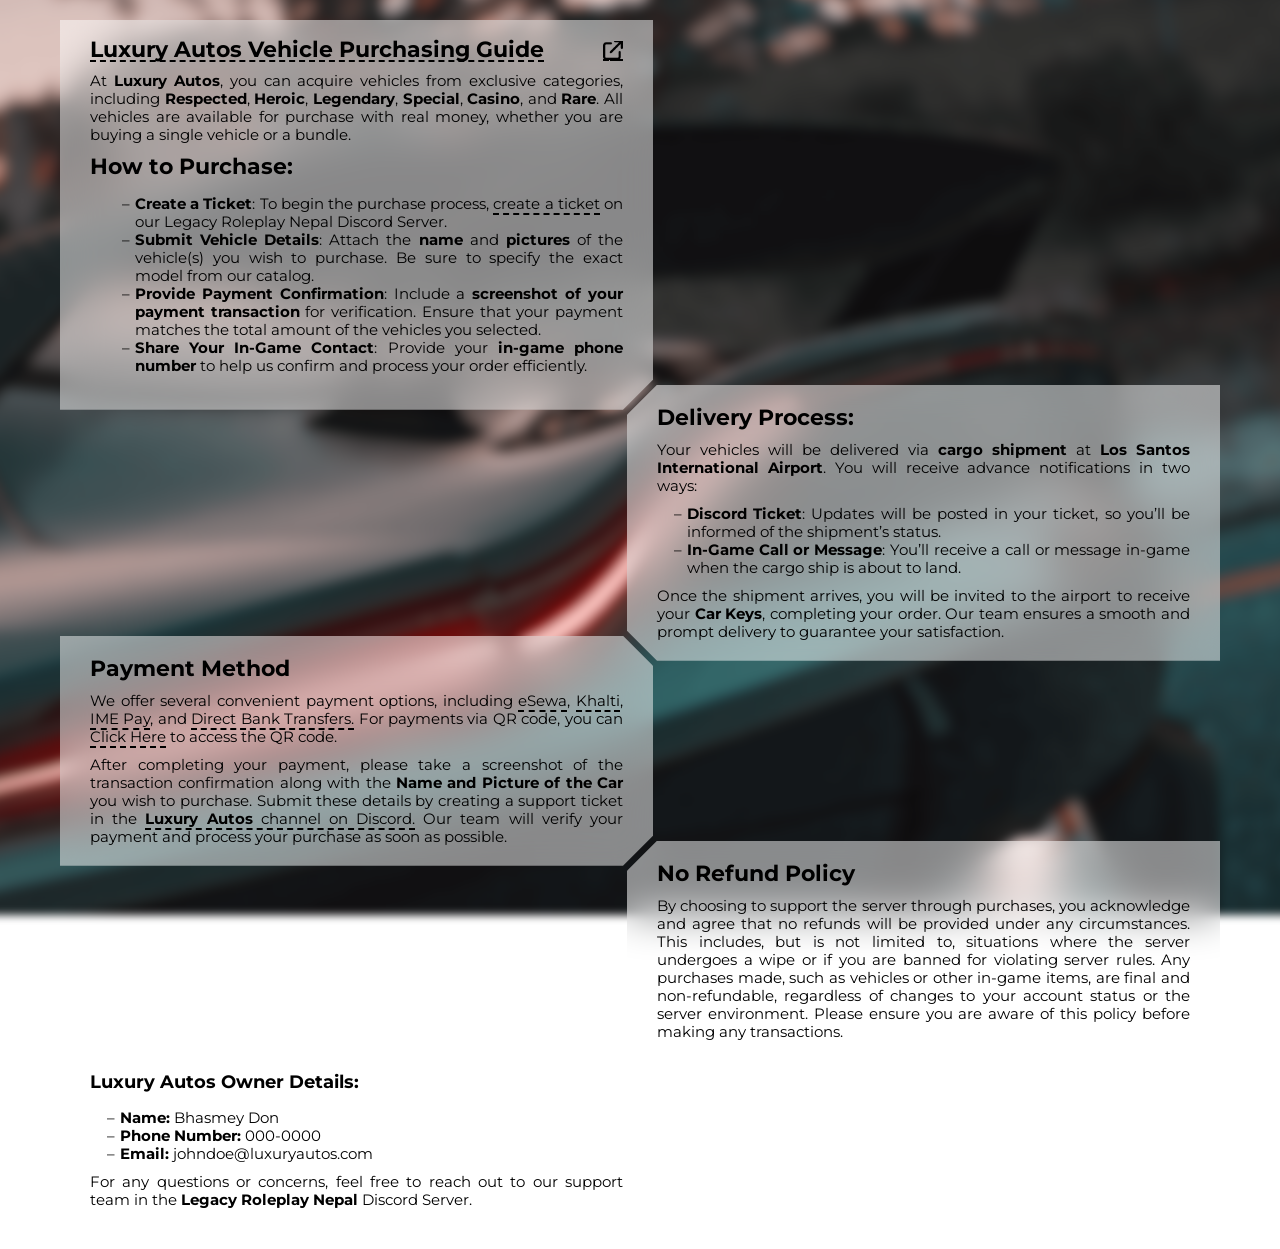
<file: about.html>
<!DOCTYPE html>
<html lang="en">

<head>
    <meta charset="UTF-8">
    <meta name="viewport" content="width=device-width, initial-scale=1">

    <title>About - Luxury Autos</title>
    <meta name="title" content="About EDM - Luxury Autos">
    <meta name="description" content="A Catalog for the Luxury Autos to help you find your import dream car easily.">
    <meta property="twitter:image" content="https://i.postimg.cc/vZWjpPw9/banner-min.png">
    <link rel="icon" href="https://i.postimg.cc/T25wYrTT/legacyrpnepal.png"/>
    <link rel="preconnect" href="https://fonts.googleapis.com" />
    <link rel="preconnect" href="https://fonts.gstatic.com" crossorigin />
    <link href="https://fonts.googleapis.com/css2?family=Montserrat:ital,wght@0,400;0,500;0,600;1,500&display=swap" rel="stylesheet" />
    <link rel="stylesheet" href="view.css" />
    <link rel="stylesheet" href="about.css" />
</head>

<body>
    <div id="page">
        <div class="section right">
            <h2>
                <a href="/?expires=&s=">Luxury Autos Vehicle Purchasing Guide</a>
                <a href="https://discord.gg/vv77atAFCt" target="_blank" title="Legacy Roleplay Nepal Store" class="external"></a>
            </h2>
    <p>
      At <strong>Luxury Autos</strong>, you can acquire vehicles from exclusive categories, including 
      <strong>Respected</strong>, <strong>Heroic</strong>, <strong>Legendary</strong>, <strong>Special</strong>, 
      <strong>Casino</strong>, and <strong>Rare</strong>. All vehicles are available for purchase with real money, 
      whether you are buying a single vehicle or a bundle.
    </p>
  
    <h2>How to Purchase:</h2>
    <ol>
      <li>
        <strong>Create a Ticket</strong>: 
        To begin the purchase process, 
        <a href="https://discord.com/channels/728249513218932736/1258548282146164807/1262074902320648233" target="_blank">create a ticket</a> 
        on our Legacy Roleplay Nepal Discord Server.
      </li>
      <li>
        <strong>Submit Vehicle Details</strong>: 
        Attach the <strong>name</strong> and <strong>pictures</strong> of the vehicle(s) you wish to purchase. Be sure to specify 
        the exact model from our catalog.
      </li>
      <li>
        <strong>Provide Payment Confirmation</strong>: 
        Include a <strong>screenshot of your payment transaction</strong> for verification. Ensure that your payment matches 
        the total amount of the vehicles you selected.
      </li>
      <li>
        <strong>Share Your In-Game Contact</strong>: 
        Provide your <strong>in-game phone number</strong> to help us confirm and process your order efficiently.
      </li>
    </ol>
    </div>
        
        <div class="section">
            <h2>Delivery Process:</h2>
    <p>
      Your vehicles will be delivered via <strong>cargo shipment</strong> at 
      <strong>Los Santos International Airport</strong>. You will receive advance notifications in two ways:
    </p>
    <ul>
      <li>
        <strong>Discord Ticket</strong>: Updates will be posted in your ticket, so you’ll be informed of the shipment’s status.
      </li>
      <li>
        <strong>In-Game Call or Message</strong>: You’ll receive a call or message in-game when the cargo ship is about to land.
      </li>
    </ul>
    <p>
      Once the shipment arrives, you will be invited to the airport to receive your <strong>Car Keys</strong>, 
      completing your order. Our team ensures a smooth and prompt delivery to guarantee your satisfaction.
    </p>
        </div>
        <div class="section">
            <h2>Payment Method</h2>
            <p>
                We offer several convenient payment options, including <a href="https://i.postimg.cc/KY8dyGYh/Esewa.jpg" target="_blank">eSewa</a>, <a href="https://i.postimg.cc/KYpCG6Kk/Khalti.jpg" target="_blank">Khalti</a>, <a href="https://i.postimg.cc/SsX3Jg8Z/IMEPAY.jpg" target="_blank">IME Pay</a>, and <a href="https://i.postimg.cc/NMWVTRkQ/BANK.jpg" target="_blank">Direct Bank Transfers.</a> 
                For payments via QR code, you can 
                <a href="https://npxfoulgaming.github.io/npxfoulgaming/payment.html" target="_blank">Click Here</a> 
                to access the QR code.
              </p>
              <p>
                After completing your payment, please take a screenshot of the transaction confirmation along with the 
                <strong>Name and Picture of the Car</strong> you wish to purchase. Submit these details by creating a 
                support ticket in the <a href="https://discord.com/channels/728249513218932736/1258548282146164807/1262074902320648233" target="_blank"><strong>Luxury Autos</strong> channel on Discord.</a> Our team will verify your payment 
                and process your purchase as soon as possible.
              </p>
        </div>
        <div class="section">
            <h2>No Refund Policy</h2>
            <p>By choosing to support the server through purchases, you acknowledge and agree that no refunds will be provided under any circumstances. This includes, but is not limited to, situations where the server undergoes a wipe or if you are banned for violating server rules. Any purchases made, such as vehicles or other in-game items, are final and non-refundable, regardless of changes to your account status or the server environment. Please ensure you are aware of this policy before making any transactions.</p>
        </div>
        <div class="section">
            <h3>Luxury Autos Owner Details:</h3>
               <ul>
                 <li><strong>Name:</strong> Bhasmey Don</li>
                 <li><strong>Phone Number:</strong> 000-0000</li>
                 <li><strong>Email:</strong> johndoe@luxuryautos.com</li>
               </ul>
               <p>For any questions or concerns, feel free to reach out to our support team in the <strong>Legacy Roleplay Nepal</strong> Discord Server.</p>
        </div>
        
    </div>
    <script src="js/polyfill.js"></script>
</body>

</html>
</file>
<file: view.css>
* {
    box-sizing: border-box;
    scrollbar-width: none
}

::-webkit-scrollbar {
    width: 0
}

html,
body {
    margin: 0;
    width: 100%;
    height: 100%;
    font-family: montserrat, sans-serif
}

body::before {
    content: "";
    position: fixed;
    background-size: cover;
    background-position: center;
    top: -15px;
    left: -15px;
    right: -15px;
    bottom: -15px;
    z-index: -1;
    filter: blur(4px)
}

#page {
    width: 100%;
    margin: auto;
    display: flex;
    flex-wrap: wrap;
    justify-content: space-between;
    padding: 15px 0;
    max-width: 1550px
}

h1 {
    position: fixed;
    top: 15px;
    left: calc((max(100%, 1550px) - 1550px)/2 + 15px);
    font-weight: 600;
    background: rgba(255, 255, 255, .5);
    backdrop-filter: blur(8px);
    padding: 10px 20px;
    font-size: 30px;
    color: #000;
    z-index: 1;
    margin: 0;
    clip-path: polygon(0 0, 100% 0, 100% calc(100% - 15px), calc(100% - 15px) 100%, 0 100%)
}

h1 a {
    color: inherit;
    text-decoration: none
}

#vehicles {
    width: 100%
}

.vehicle {
    width: 100%;
    height: 350px;
    display: flex
}

.vehicle:not(:first-child):not(:last-child) {
    margin: -77px 0
}

.vehicle.invert {
    flex-direction: row-reverse
}

.vehicle .details::before {
    content: "";
    position: absolute;
    top: 4px;
    left: 5px;
    font-size: 12px;
    font-weight: 700;
    line-height: 12px
}

.vehicle.in-rotation .details::before {
    content: "✔ Rotation";
    color: #0b8200
}

.vehicle.not-in-rotation .details::before {
    content: "✖ Rotation";
    color: #b82b2b
}

body.loading-rotation .vehicle .details::before {
    content: "Loading..."
}

.vehicle .details {
    width: 100%;
    height: calc(100% - 166px);
    background: rgba(255, 255, 255, .5);
    backdrop-filter: blur(15px);
    margin: 83px 6px;
    position: relative
}

.vehicle:first-child .details {
    height: calc(100% - 83px);
    margin: 0 6px
}

.vehicle:last-child .details {
    height: calc(100% - 83px)
}

.vehicle .details .inner {
    position: absolute;
    padding: 20px;
    top: 50%;
    left: 50%;
    transform: translate(-50%, -50%);
    width: max-content;
    max-width: 100%
}

.vehicle .details span {
    font-size: 22px;
    font-weight: 600
}

.vehicle .details small {
    display: block;
    font-size: 15px;
    font-weight: 500;
    text-align: right
}

.vehicle .details pre {
    margin: 0;
    font-size: 14px;
    font-style: italic;
    text-align: right
}

.vehicle.invert .details pre,
.vehicle.invert .details small {
    text-align: left
}

.vehicle .details .colors {
    position: absolute;
    bottom: 5px;
    right: 5px;
    display: flex;
    gap: 5px;
    transition: 500ms;
    opacity: 0
}

.vehicle:hover .details .colors {
    opacity: 1
}

.vehicle .details .colors .color {
    width: 20px;
    height: 20px;
    border-radius: 50%;
    background-size: cover;
    background-position: center;
    background-repeat: no-repeat;
    cursor: pointer;
    box-shadow: 2px 2px 4px 0 rgba(0, 0, 0, .25);
    position: relative
}

.vehicle .details .colors .color::after {
    content: "";
    position: absolute;
    top: 0;
    left: 0;
    right: 0;
    bottom: 0;
    border-radius: 50%;
    border: 1px solid #fff;
    transition: 250ms;
    opacity: 0
}

.vehicle .details .colors .color.active::after,
.vehicle .details .colors .color:hover::after {
    opacity: 1
}

.vehicle .details .colors .color[data-color=mb] {
    background-image: url(images/colors/mb.png)
}

.vehicle .details .colors .color[data-color=mw] {
    background-image: url(images/colors/mw.png)
}

.vehicle .details .colors .color[data-color=r] {
    background-image: url(images/colors/r.png)
}

.vehicle .details .colors .color[data-color=g] {
    background-image: url(images/colors/g.png)
}

.vehicle .details .colors .color[data-color=b] {
    background-image: url(images/colors/b.png)
}

.vehicle.invert .details .colors {
    left: 6px;
    right: unset
}

.vehicle .image {
    width: calc(50% + 37px);
    flex-shrink: 0
}

.vehicle:nth-child(odd) .image {
    padding-left: 6px
}

.vehicle:nth-child(even) .image {
    padding-right: 6px
}

.vehicle img {
    width: 100%;
    height: 100%;
    object-fit: cover
}

#footer {
    background: rgba(255, 255, 255, .5);
    backdrop-filter: blur(8px);
    position: fixed;
    bottom: 15px;
    left: calc((max(100%, 1550px) - 1550px)/2 + 15px);
    margin: 0;
    padding: 7px 15px;
    font-weight: 500;
    font-size: 15px;
    font-style: italic;
    clip-path: polygon(0 0, calc(100% - 15px) 0, 100% 15px, 100% 100%, 0 100%)
}
</file>
<file: about.css>
body::before {
    background-image: url(images/main/about.png)
}

#page {
    max-width: 1200px;
    width: 100%;
    font-size: 15px;
    line-height: 18px;
    flex-direction: column;
    flex-wrap: nowrap;
    padding: 20px
}

.section {
    background: rgba(255, 255, 255, .5);
    backdrop-filter: blur(20px);
    padding: 20px 30px;
    clip-path: polygon(0 0, calc(100% - 30px) 0, 100% 30px, 100% calc(100% - 30px), calc(100% - 30px) 100%, 0 100%);
    width: calc(50% + 13px);
    margin-top: -25px;
    text-align: justify
}

.section:first-child {
    clip-path: polygon(0 0, 100% 0, 100% calc(100% - 30px), calc(100% - 30px) 100%, 0 100%);
    margin-top: 0
}

.section:last-child {
    clip-path: polygon(0 0, calc(100% - 30px) 0, 100% 30px, 100% 100%, 0 100%)
}

.section:nth-child(2n) {
    clip-path: polygon(0 30px, 30px 0, 100% 0, 100% 100%, 30px 100%, 0 calc(100% - 30px));
    align-self: end
}

h2 {
    margin: 0;
    margin-bottom: 10px;
    font-size: 22px;
    line-height: 26px;
    display: flex;
    align-items: center;
    justify-content: space-between
}

a {
    color: #000;
    border-bottom: 2px dashed #000;
    text-decoration: none;
    line-height: .9
}

h2 a.external {
    display: block;
    height: 20px;
    width: 20px;
    background-image: url(/images/main/link.png);
    background-size: cover;
    background-position: center
}

ul,
p {
    margin: 10px 0
}

ul:first-child,
p:first-child {
    margin-top: 0
}

ul:last-child,
p:last-child {
    margin-bottom: 0
}

ul {
    padding-left: 25px
}

li {
    list-style-type: '–';
    padding-left: 5px
}

table {
    border-collapse: collapse
}

tr {
    border-top: 1px dashed #000
}

th {
    text-align: left;
    vertical-align: top
}

th,
td {
    padding: 5px
}
</file>
